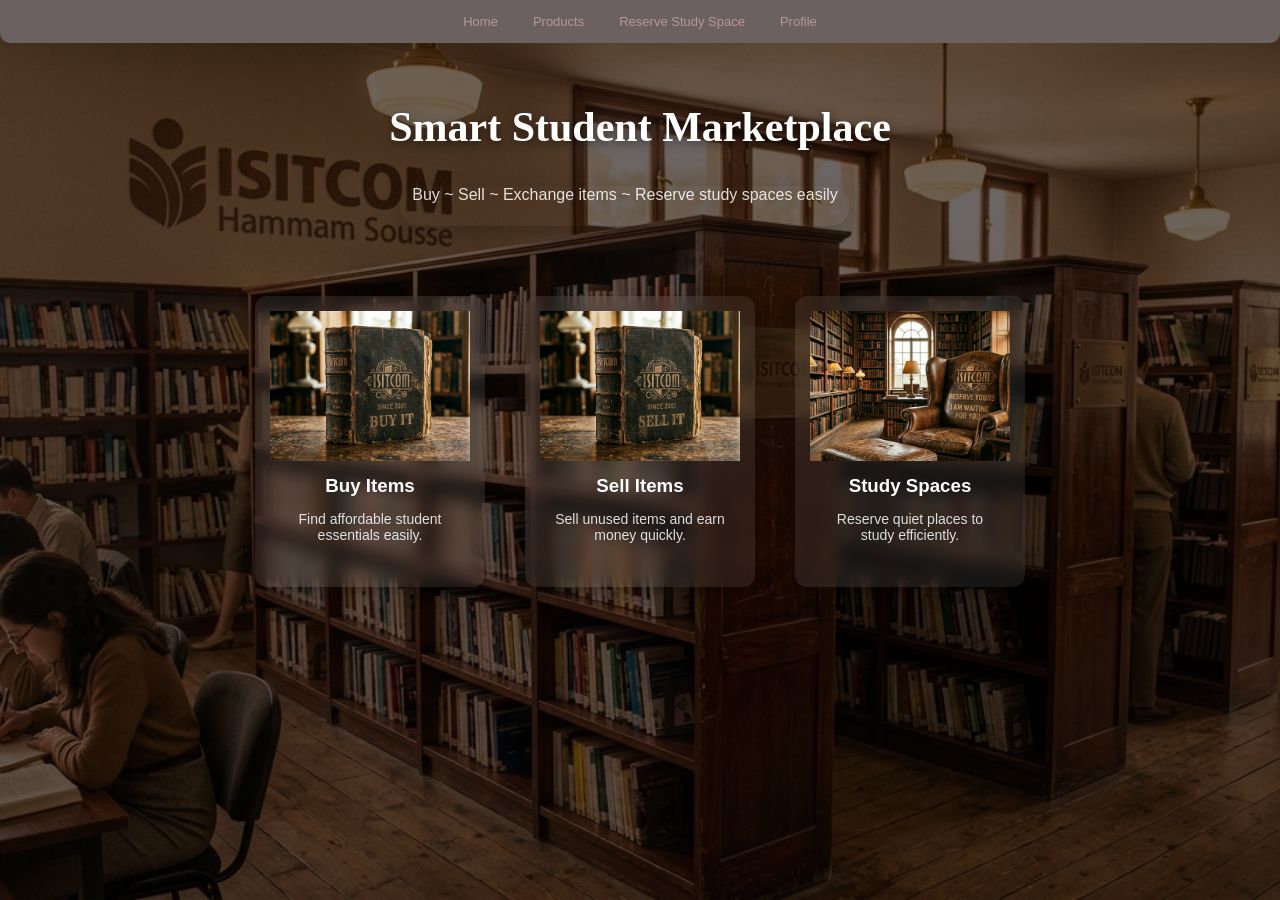
<file: index.html>
<!DOCTYPE html>
<html lang="en">
<head>
  <meta charset="UTF-8">
  <title>Smart Student Marketplace</title>
  <link rel="stylesheet" href="style.css">
</head>

<body>

<nav>
  <a href="index.html">Home</a>
  <a href="products.html">Products</a>
  <a href="reservation.html">Reserve Study Space</a>
  <a href="profile.html">Profile</a>
</nav>

<main>

  <!-- HERO SECTION -->
  <section class="hero">
    <h1>Smart Student Marketplace</h1>
    <p>Buy ~ Sell ~ Exchange items ~ Reserve study spaces easily</p>
  </section>

  <!-- FEATURES -->
 <section class="features">

  <!-- BUY -->
  <a href="buy.html" class="card-link">
    <div class="card">
      <img src="buy.png" alt="Buy items">
      <h3>Buy Items</h3>
      <p>Find affordable student essentials easily.</p>
    </div>
  </a>

  <!-- SELL -->
  <a href="sell.html" class="card-link">
    <div class="card">
      <img src="sell.png" alt="Sell items">
      <h3>Sell Items</h3>
      <p>Sell unused items and earn money quickly.</p>
    </div>
  </a>

 <a href="study.html" class="card-link">
  <div class="card">
    <img src="study.png" alt="Study space">
    <h3>Study Spaces</h3>
    <p>Reserve quiet places to study efficiently.</p>
  </div>
</a>

</section>

</main>

</body>
</html>
</file>
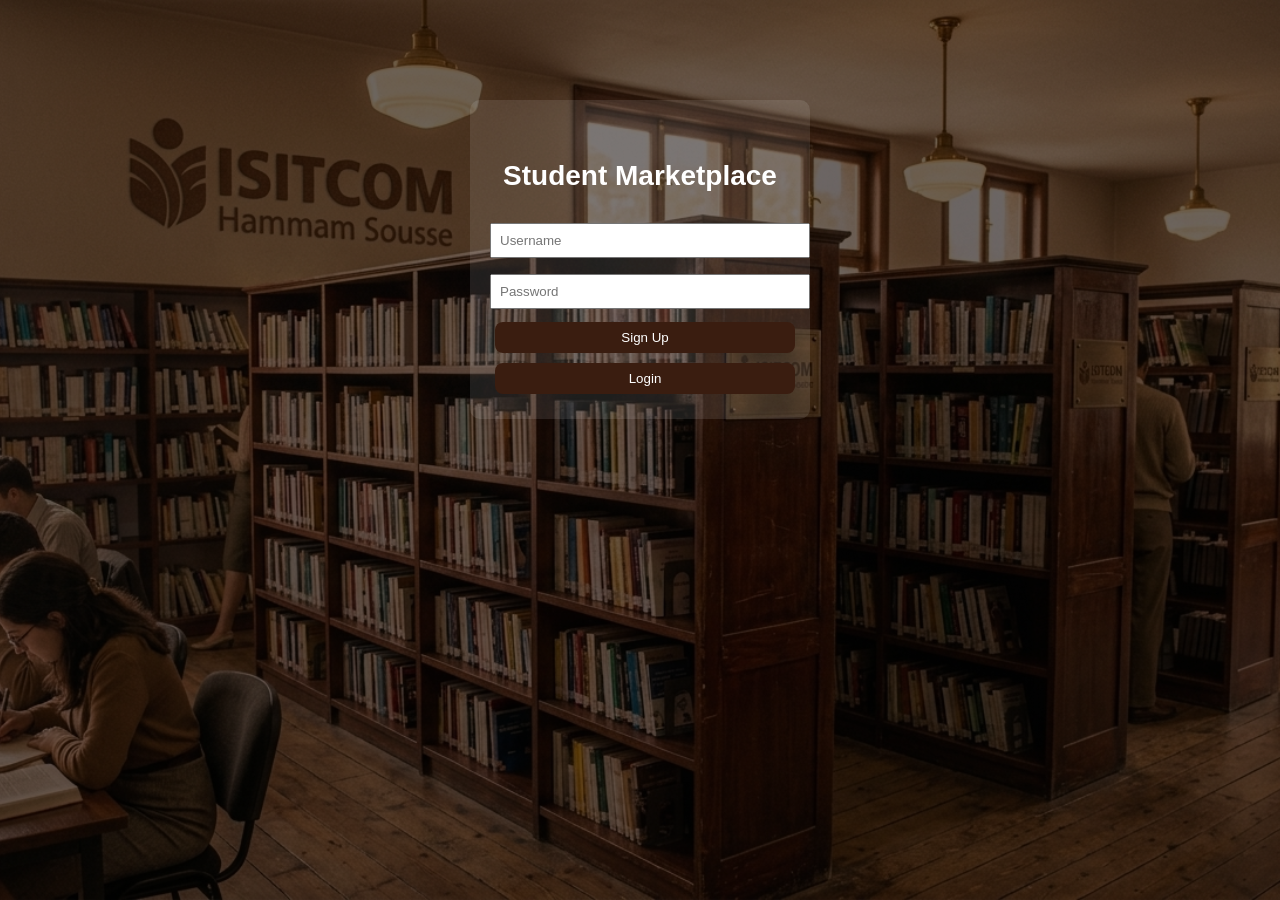
<file: ath.html>
<!DOCTYPE html>
<html>
<head>
  <title>Login / Sign Up</title>
  <link rel="stylesheet" href="style.css">
</head>

<body>

<div class="auth-box">

  <h2>Student Marketplace</h2>

  <input type="text" id="authUser" placeholder="Username">
  <input type="password" id="authPass" placeholder="Password">

  <button onclick="signup()">Sign Up</button>
  <button onclick="login()">Login</button>

</div>

<script src="script.js"></script>
</body>
</html>
</file>
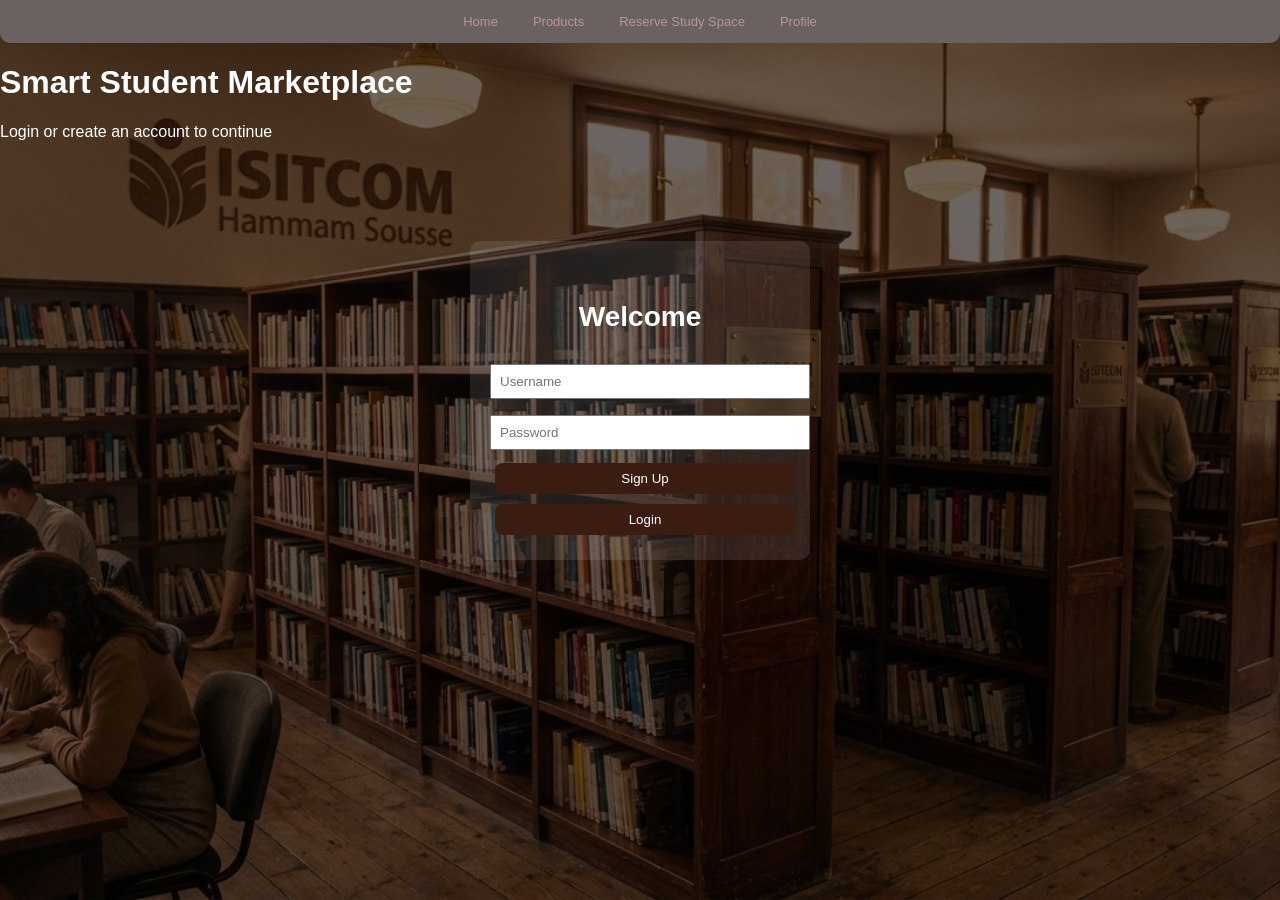
<file: auth.html>
<!DOCTYPE html>
<html lang="en">
<head>
  <meta charset="UTF-8">
  <title>Student Marketplace - Auth</title>
  <link rel="stylesheet" href="style.css">
</head>

<body>

<main class="auth-page">
<nav>
  <a href="index.html">Home</a>
  <a href="products.html">Products</a>
  <a href="reservation.html">Reserve Study Space</a>
  <a href="profile.html">Profile</a>
</nav>
  <!-- BRAND -->
  <div class="auth-header">
    <h1>Smart Student Marketplace</h1>
    <p>Login or create an account to continue</p>
  </div>

  <!-- AUTH BOX -->
  <div class="auth-box">

    <h2>Welcome</h2>

    <input id="authUser" type="text" placeholder="Username" name="username">
    <input id="authPass" type="password" placeholder="Password" name="password">

    <div class="auth-buttons">
      <button onclick="signup()">Sign Up</button>
      <button onclick="login()">Login</button>
    </div>

  </div>

</main>

<script src="script.js"></script>

</body>
</html>
</file>
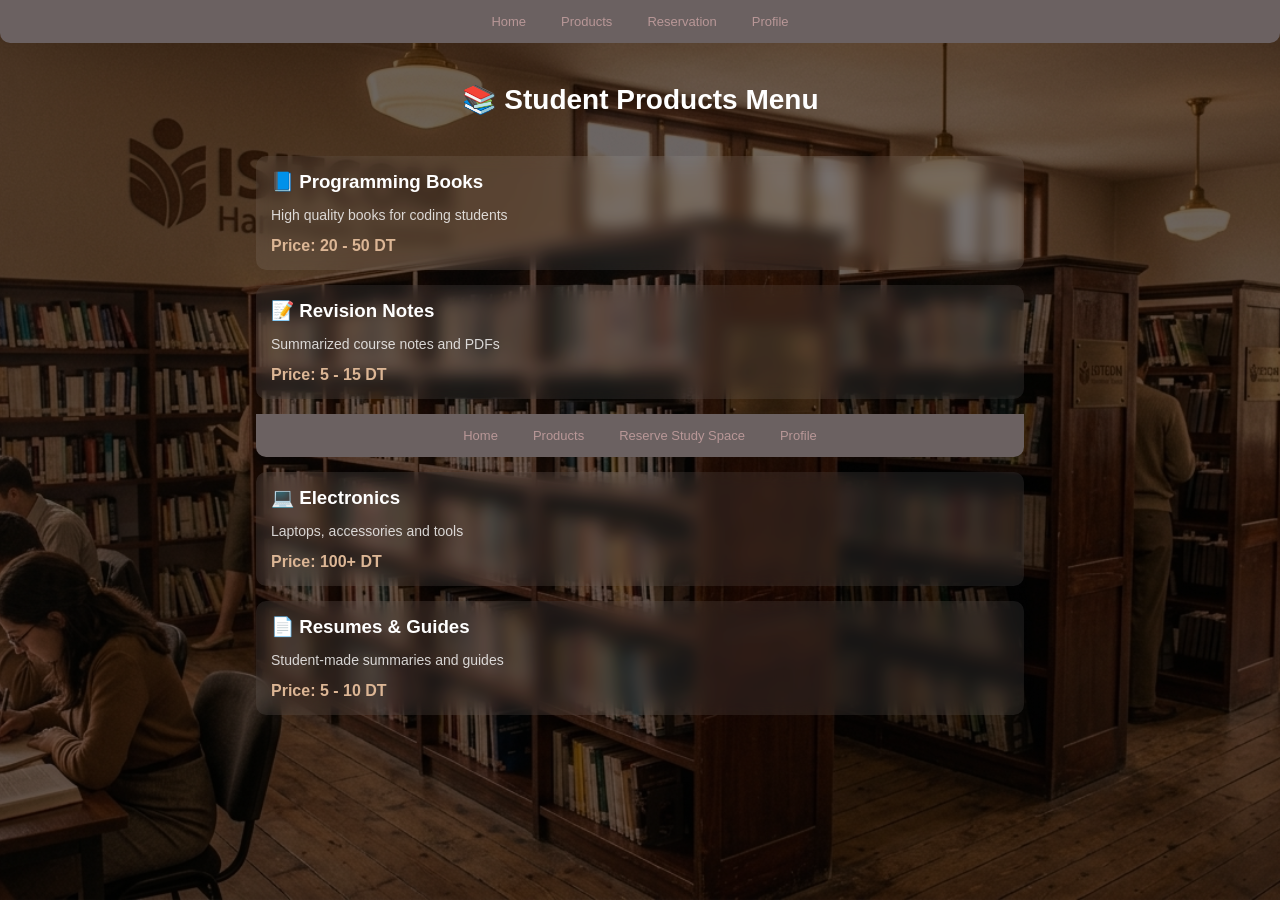
<file: products.html>
<!DOCTYPE html>
<html lang="en">
<head>
  <meta charset="UTF-8">
  <title>Products Menu</title>
  <link rel="stylesheet" href="style.css">
</head>

<body>

<nav>
  <a href="index.html">Home</a>
  <a href="products.html">Products</a>
  <a href="reservation.html">Reservation</a>
    <a href="profile.html">Profile</a>

</nav>

<h2 class="title">📚 Student Products Menu</h2>

<div class="menu">

  <div class="menu-item">
    <h3>📘 Programming Books</h3>
    <p>High quality books for coding students</p>
    <span>Price: 20 - 50 DT</span>
  </div>

  <div class="menu-item">
    <h3>📝 Revision Notes</h3>
    <p>Summarized course notes and PDFs</p>
    <span>Price: 5 - 15 DT</span>
  </div>
<nav>
  <a href="index.html">Home</a>
  <a href="products.html">Products</a>
  <a href="reservation.html">Reserve Study Space</a>
  <a href="profile.html">Profile</a>
</nav>
  <div class="menu-item">
    <h3>💻 Electronics</h3>
    <p>Laptops, accessories and tools</p>
    <span>Price: 100+ DT</span>
  </div>

  <div class="menu-item">
    <h3>📄 Resumes & Guides</h3>
    <p>Student-made summaries and guides</p>
    <span>Price: 5 - 10 DT</span>
  </div>

</div>

</body>
</html>
</file>
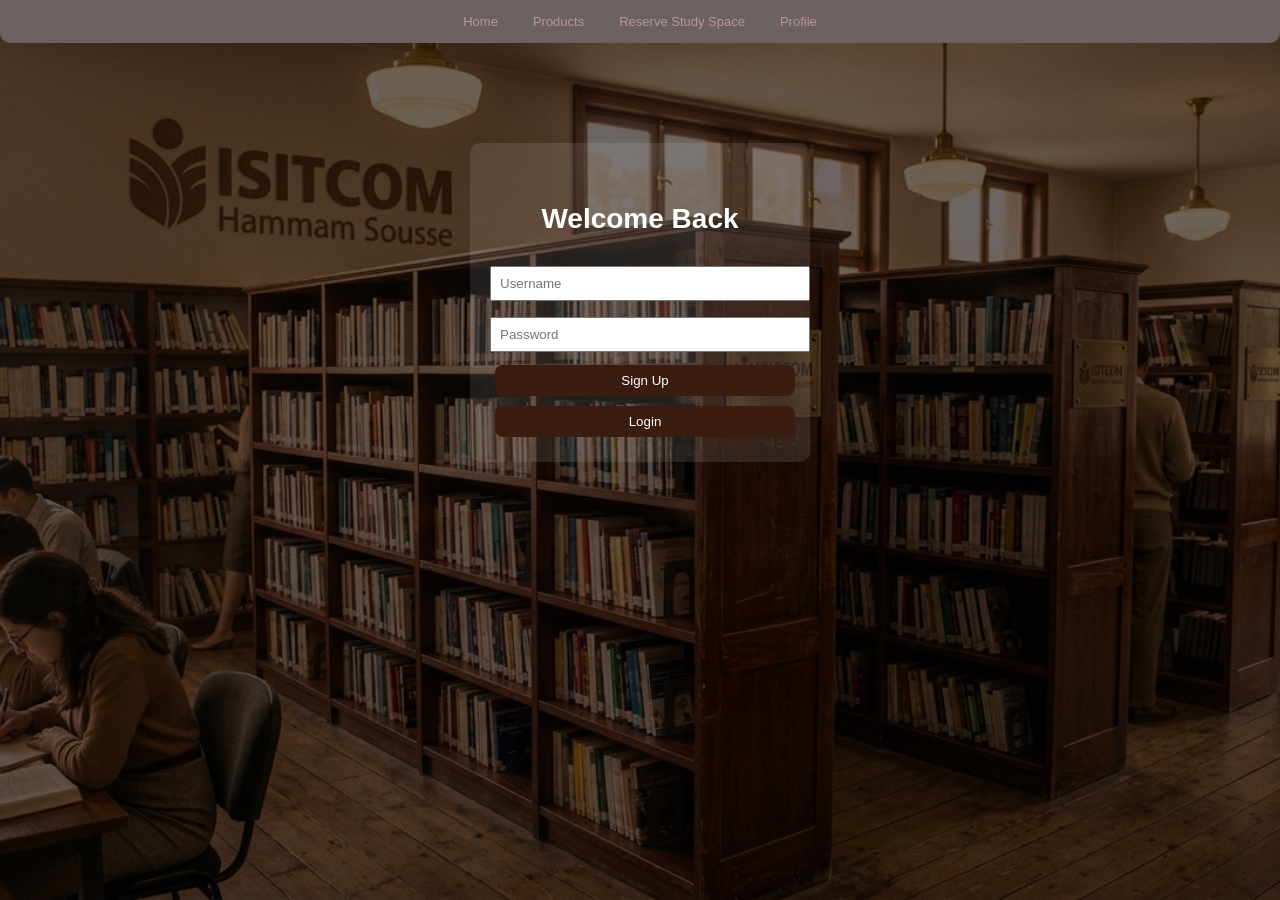
<file: profile.html>
<!DOCTYPE html>
<html lang="en">
<head>
  <meta charset="UTF-8">
  <title>Student Marketplace - Profile</title>
  <link rel="stylesheet" href="style.css">
</head>

<body>

<main>
<nav>
  <a href="index.html">Home</a>
  <a href="products.html">Products</a>
  <a href="reservation.html">Reserve Study Space</a>
  <a href="profile.html">Profile</a>
</nav>
<!-- ================= AUTH ================= -->
<div id="authSection" class="auth-box">

  <h2>Welcome Back</h2>

  <input id="authUser" placeholder="Username" name="username">
  <input id="authPass" type="password" placeholder="Password" name="username">

  <button onclick="signup()">Sign Up</button>
  <button onclick="login()">Login</button>

</div>

<!-- ================= PROFILE DASHBOARD ================= -->
<div id="profileSection" style="display:none;" class="profile-box">

  <h2 id="profileName"></h2>
  <p id="profileEmail"></p>

  <button onclick="logout()">Logout</button>

  <hr>

  <h3>🛒 My Items for Sale</h3>
<div id="mySellItems"></div>


  <h3>🧾 My Purchases</h3>
  <div id="myPurchases" class="grid"></div>

</div>

</main>

<script src="script.js"></script>
</body>
</html>
</file>
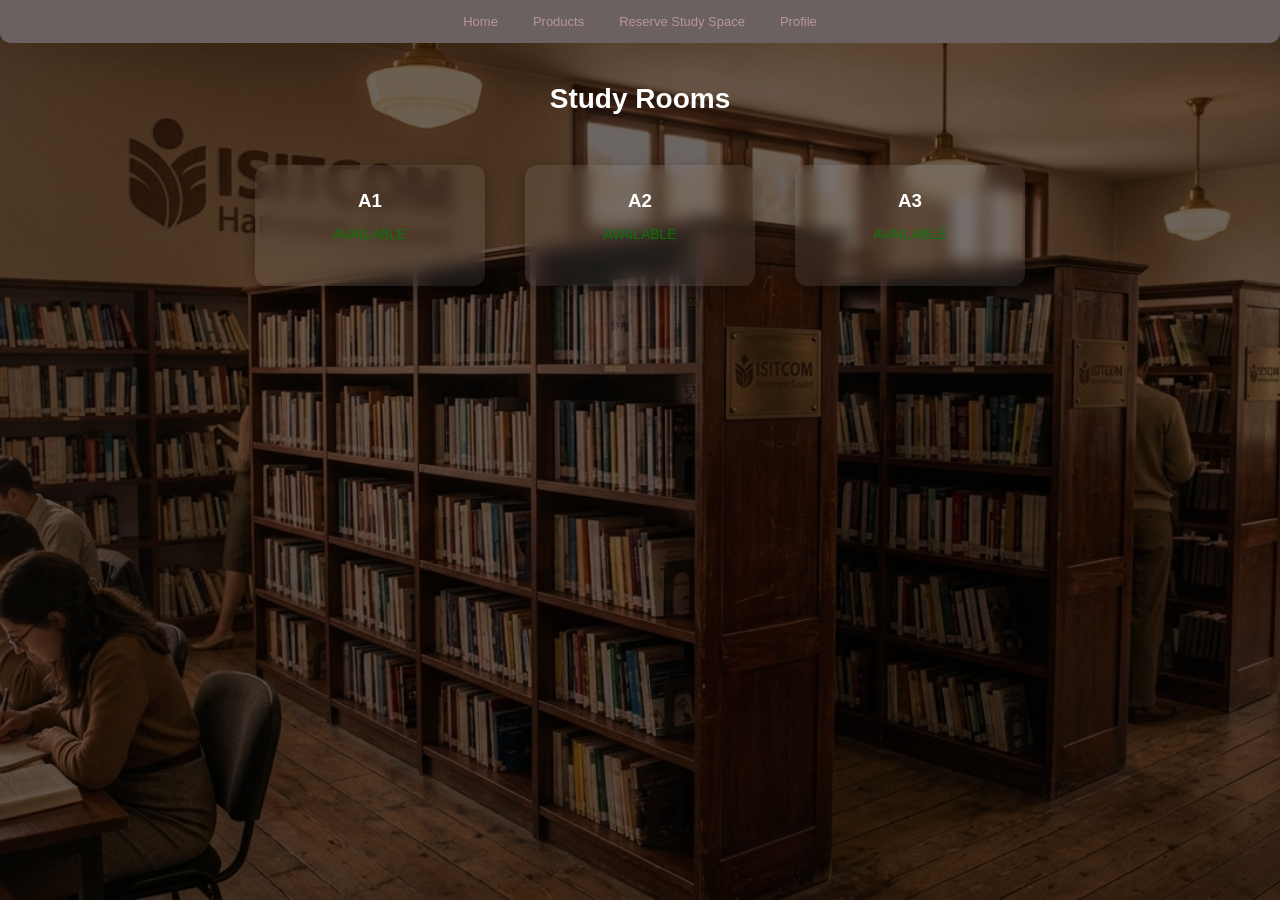
<file: study.html>
<!DOCTYPE html>
<html lang="en">
<head>
    <meta charset="UTF-8">
    <meta name="viewport" content="width=device-width, initial-scale=1.0">
    <title>Document</title>
    <link rel="stylesheet" href="style.css">
</head>

    <nav>
  <a href="index.html">Home</a>
  <a href="products.html">Products</a>
  <a href="reservation.html">Reserve Study Space</a>
  <a href="profile.html">Profile</a>
</nav>
</body>
<h2>Study Rooms</h2>

<div id="rooms"></div>

<script>
function loadRooms() {
  const rooms = ["A1", "A2", "A3"];
  const container = document.getElementById("rooms");

  let reservations = JSON.parse(localStorage.getItem("reservations")) || [];

  container.innerHTML = "";

  rooms.forEach(room => {

    let booked = reservations.find(r => r.room === room);

    container.innerHTML += `
      <div class="card">
        <h3>${room}</h3>

        ${booked
          ? `<p style="color:red;">NOT AVAILABLE</p>
             <p>Time: ${booked.time}</p>`
          : `<p style="color:green;">AVAILABLE</p>`
        }

      </div>
    `;
  });
}

loadRooms();
</script>
</file>
<file: style.css>
/* GLOBAL */
body {
  margin: 0;
  font-family: 'Segoe UI', sans-serif;

  /* IMAGE BACKGROUND */
  background-image: url(photo.png);
  background-size: cover;
  background-position: center;
  background-repeat: no-repeat;
  background-attachment: fixed;

  /* DARK OVERLAY */
  background-color: rgba(30, 26, 26, 0.75);
  background-blend-mode: overlay;

  color: white;
}

/* NAVBAR */
nav {
    height: 10 px;
    display: flex;
    gap: 20px;
    padding: 15px 30px;
    border-radius: 10px;
    justify-content: space-around;
    background: rgb(31, 38, 20);
    animation: navBg 8s ease-in-out infinite alternate;
}

img {
    margin: auto;
    height: 100px;
    width: 100px;
}

nav {
    display: flex;
    justify-content: center;
    align-items: center;
    gap: 15px;
    padding: 8px 20px;
    /* smaller height */
    background: rgb(107, 97, 97);
    backdrop-filter: blur(6px);
    border-radius: 0 0 10px 10px;
}

nav a {
    text-decoration: none;
    color: rgb(184, 151, 151);
    font-size: 13px;
    /* smaller text */
    font-family: 'Segoe UI', sans-serif;
    padding: 6px 10px;
    /* smaller buttons */
    border-radius: 5px;
    transition: 0.25s ease;
}

nav a:hover {
    background-color: rgba(255, 255, 255, 0.08);
    color: #ffffff;
    box-shadow: 0 4px 12px rgba(66, 23, 23, 0.795);
    transform: translateY(-1px);
    /* subtle movement only */
}

@keyframes floatColor {
    0% {
        transform: translateY(0px);
        color: rgb(225, 191, 191);
    }

    25% {
        transform: translateY(2px);
        color: rgb(91, 63, 63);
    }

    50% {
        transform: translateY(0px);
        color: rgb(111, 126, 66);
    }

    75% {
        transform: translateY(-2px);
        color: rgb(39, 22, 22);
    }

    100% {
        transform: translateY(0px);
        color: rgb(33, 11, 11);
    }
}

@keyframes navBg {
    0% {
        background-color: rgb(41, 51, 24);
    }

    25% {
        background-color: rgb(84, 66, 66);
    }

    50% {
        background-color: rgb(71, 90, 70);
    }

    75% {
        background-color: rgb(37, 37, 33);
    }

    100% {
        background-color: rgb(44, 49, 35);
    }
}

/* HERO */
.hero {
    text-align: center;
    margin-top: 60px;
}

.hero h1 {
    font-size: 42px;
    font-family: serif;
    text-shadow: 0 3px 10px rgba(0, 0, 0, 0.5);
    animation: fadeUp 1s ease;
}

.hero p {
    font-size: 16px;
    opacity: 0.85;
    margin-top: 10px;
    width: 450px;
    height: 40px;
    border-radius: 30px;

    margin-left: 400px;
    box-shadow: 0 8px 25px rgba(0, 0, 0, 0.25);
    animation: pkg 1.4s infinite ease-in-out;
}

.hero p:hover {
    background-color: rgba(59, 37, 36, 0.573);

}

@keyframes pkg {
    0% {
        background-color: rgba(67, 43, 43, 0.578);
    }

    50% {
        background-color: rgba(91, 56, 56, 0.47);
    }
}

/* FEATURES */
.features {
    display: flex;
    justify-content: center;
    gap: 20px;
    flex-wrap: wrap;

    margin-top: 60px;
}

.card {
    width: 250px;
    background: rgba(255, 255, 255, 0.08);
    border-radius: 12px;
    overflow: hidden;
    text-align: center;

    backdrop-filter: blur(6px);
    transition: 0.3s;
    cursor: pointer;
}
.card-link {
  text-decoration: none;
  color: inherit;
}
.card:hover {
  transform: translateY(-6px) scale(1.02);
  box-shadow: 0 10px 25px rgba(0,0,0,0.4);
}
.card img {
    width: 100%;
    height: 150px;
    object-fit: cover;
}

.card h3 {
    margin: 10px 0;
}

.card p {
    font-size: 13px;
    padding: 0 10px 15px;
    opacity: 0.85;
}

.card:hover {
    transform: translateY(-5px);
    box-shadow: 0 8px 20px rgba(0, 0, 0, 0.4);
}

/* ANIMATION */
@keyframes fadeUp {
    from {
        opacity: 0;
        transform: translateY(20px);
    }

    to {
        opacity: 1;
        transform: translateY(0);
    }
}

/* FORM PAGE */
.form-container {
  width: 350px;
  margin: 60px auto;
  padding: 20px;

  background: rgba(255,255,255,0.08);
  backdrop-filter: blur(8px);

  border-radius: 10px;
  text-align: center;
}



form {
  width: 300px;
  margin: auto;
}

input, select {
  width: 100%;
  margin: 8px 0;
  padding: 8px;
}

button {
  width: 100%;
  padding: 10px;

  background: #875c46;
  color: white;
  border: none;
  border-radius: 8px;

  cursor: pointer;
  transition: 0.3s;
}

.card {
  background: rgba(255,255,255,0.1);
  margin: 15px;
  padding: 10px;
  border-radius: 8px;
}
.container {
  width: 320px;
  margin: 60px auto;
  text-align: center;
}

input {
  width: 100%;
  margin: 8px 0;
  padding: 10px;
}



.preview {
  width: 100px;
  height: 100px;
  border-radius: 50%;
  margin-top: 10px;
  display: none;
  object-fit: cover;
}

.card {
  background: rgba(255,255,255,0.1);
  padding: 10px;
  margin: 10px;
  border-radius: 8px;
}


.auth-box {
  width: 300px;
  margin: 100px auto;
  padding: 20px;
  text-align: center;
  background: rgba(255,255,255,0.1);
  border-radius: 10px;
}

.auth-box input {
  width: 100%;
  margin: 8px 0;
  padding: 8px;
}

.auth-box button {
  margin: 5px;
  padding: 8px;
  background: rgb(58, 29, 16);
  color: white;
  border: none;
}
.auth-box {
  width: 300px;
  margin: 100px auto;
  text-align: center;
}

.auth-box input {
  width: 100%;
  margin: 8px 0;
  padding: 8px;
}

.profile-card {
  text-align: center;
  margin-top: 80px;
}

.preview {
  width: 100px;
  height: 100px;
  border-radius: 50%;
}

.reserve-container {
  width: 350px;
  margin: 80px auto;
  padding: 20px;
  background: rgba(255,255,255,0.08);
  backdrop-filter: blur(8px);
  border-radius: 10px;
  text-align: center;
}

.reserve-container h1 {
  margin-bottom: 20px;
  color: #fff;
}

.reserve-container label {
  display: block;
  margin-top: 10px;
  text-align: left;
  font-size: 14px;
}

.reserve-container input,
.reserve-container select {
  width: 100%;
  padding: 8px;
  margin-top: 5px;
  border-radius: 5px;
  border: none;
}

.reserve-container button {
  margin-top: 15px;
  width: 100%;
  padding: 10px;
  background: rgb(151, 120, 91);
  color: white;
  border: none;
  cursor: pointer;
  border-radius: 5px;
}

#message {
  margin-top: 15px;
  color: rgb(228, 173, 129);
}



h2 {
  text-align: center;
  margin-top: 40px;
  font-size: 28px;
}

#rooms {
  display: flex;
  justify-content: center;
  gap: 20px;
  flex-wrap: wrap;
  margin-top: 40px;
}

.card {
  width: 200px;
  padding: 15px;
  border-radius: 12px;
  background: rgba(255,255,255,0.08);
  backdrop-filter: blur(8px);
  text-align: center;
  transition: 0.3s ease;
  box-shadow: 0 6px 15px rgba(0,0,0,0.3);
}

.card:hover {
  transform: translateY(-5px);
  box-shadow: 0 10px 25px rgba(0,0,0,0.5);
}

.card h3 {
  margin-bottom: 10px;
}

.card p {
  font-size: 14px;
  opacity: 0.85;
}

form {
  width: 320px;
  margin: 60px auto;
  padding: 20px;

  background: rgba(255,255,255,0.08);
  backdrop-filter: blur(10px);

  border-radius: 12px;
  text-align: center;
  box-shadow: 0 8px 20px rgba(0,0,0,0.4);
}

form h2 {
  margin-bottom: 20px;
}

select,
input[type="time"] {
  width: 100%;
  padding: 10px;
  margin: 10px 0;

  border: none;
  border-radius: 8px;
  outline: none;
}



button:hover {
  background: #372114;
  transform: scale(1.03);
  color: white;
}

#msg {
  margin-top: 10px;
  font-size: 14px;
}






.title {
  text-align: center;
  margin-top: 40px;
  font-size: 28px;
}

.menu {
  width: 60%;
  margin: 40px auto;
}

.menu-item {
  background: rgba(255,255,255,0.08);
  margin: 15px 0;
  padding: 15px;
  border-radius: 10px;
  backdrop-filter: blur(8px);
  transition: 0.3s;
}

.menu-item:hover {
  transform: translateX(5px);
  background: rgba(255,255,255,0.12);
}

.menu-item h3 {
  margin: 0;
}

.menu-item p {
  font-size: 14px;
  opacity: 0.8;
}

.menu-item span {
  display: block;
  margin-top: 5px;
  color: #dcb695;
  font-weight: bold;
}
</file>
